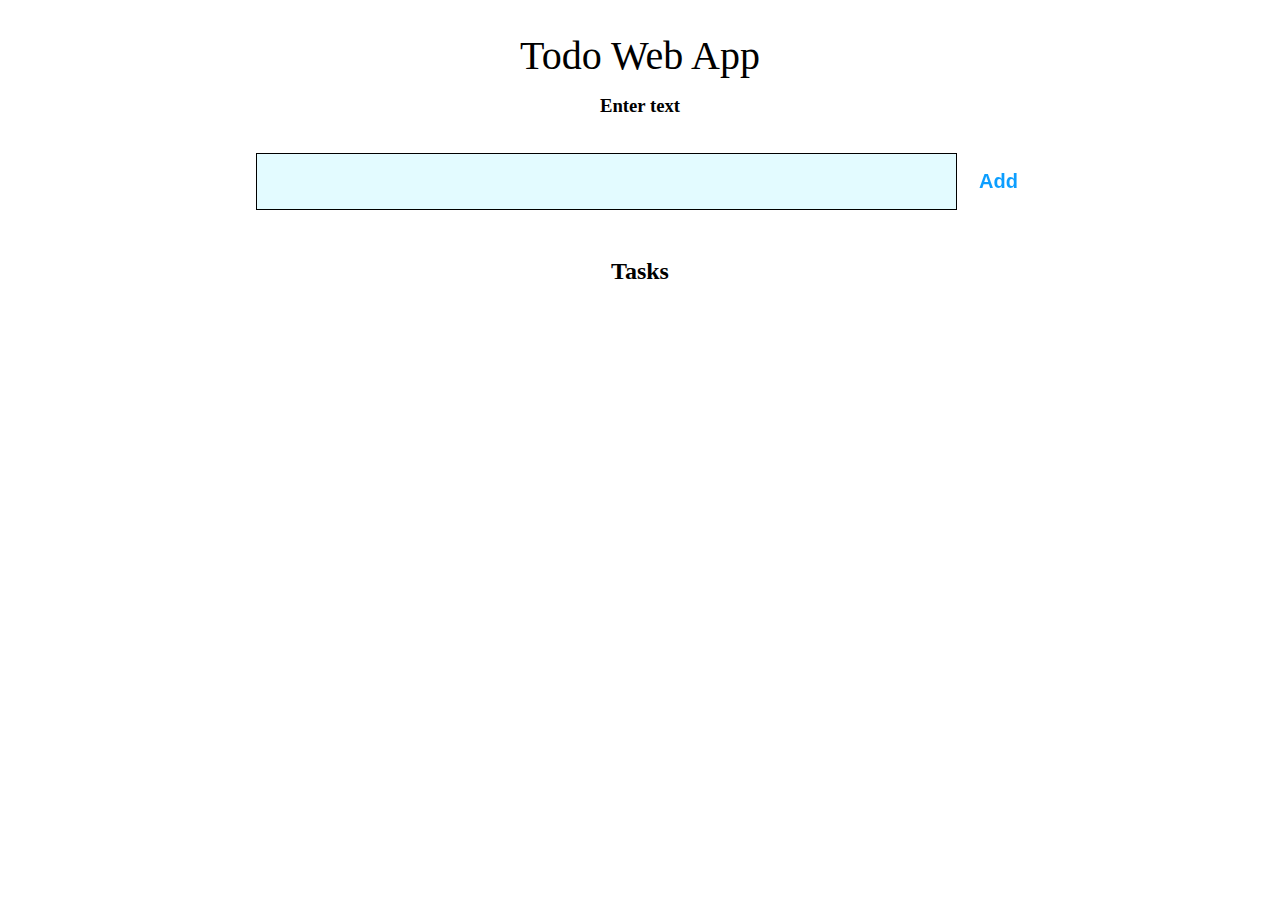
<file: to do list/index.html>
<!DOCTYPE html>
<html lang="en">
<head>
	<meta charset="UTF-8">
	<meta name="viewport" content="width=device-width, initial-scale=1.0">
	<title>Todo App</title>
	<link rel="stylesheet" href="style.css" />
</head>

<body>
	<header>
		<h1>Todo Web App</h1>
        <h3>Enter text</h3>
        <br><br>
		<form id="task-form">
			<input 
				type="text" 
				name="task-input" 
				id="task-input" />
			<input 
				type="submit"
				id="task-submit" 
				value="Add" />
		</form>
	</header>

	<main>
		<section class="task-list">
			<h2>Tasks</h2>
			<div id="tasks">
			</div>
		</section>
	</main>

	<script src="index.js"></script>
</body>
</html>
</file>
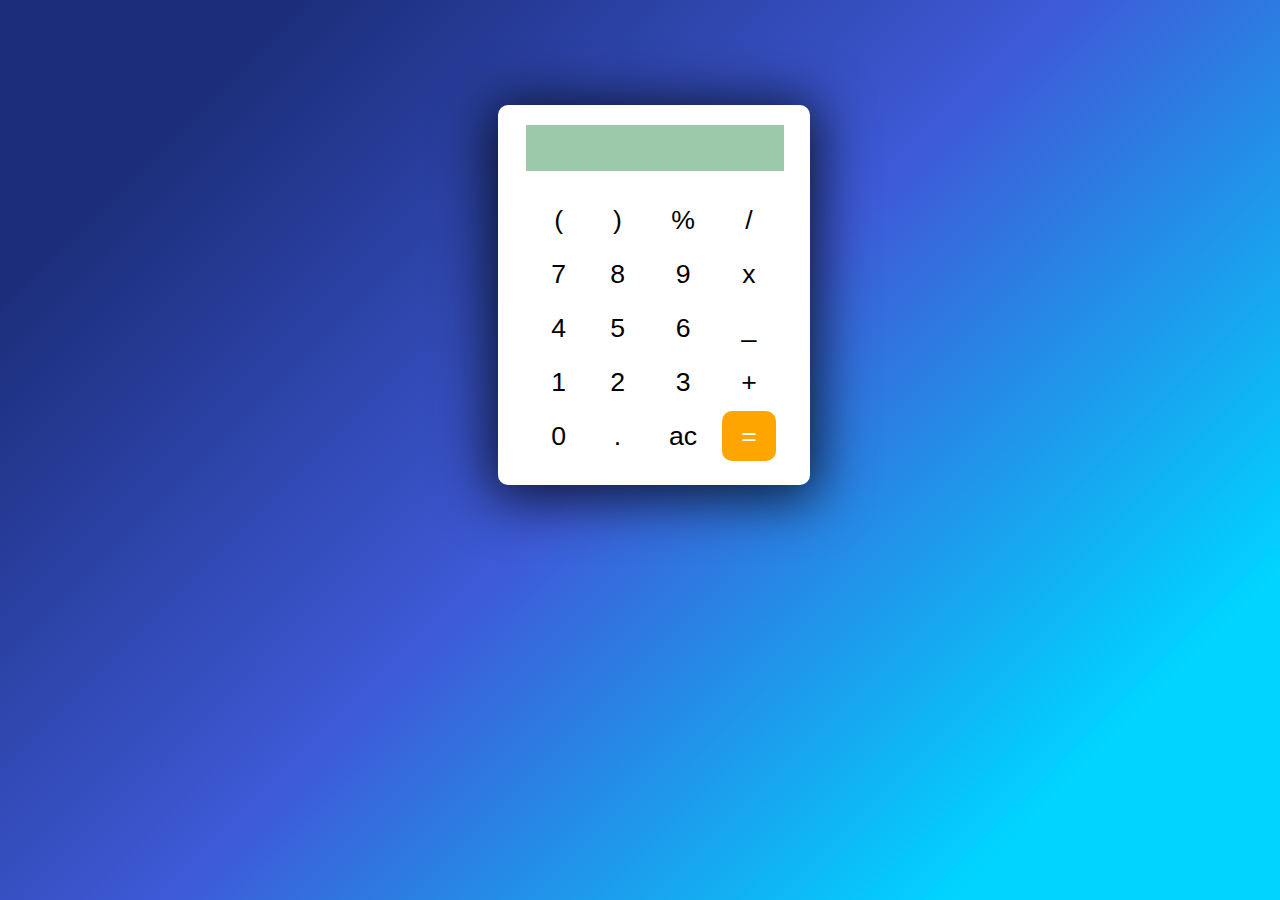
<file: calculator/calci.htm>
<!DOCTYPE html>
<html>
<head>
	<meta charset="utf-8">
	<meta name="viewport" content="width=device-width, initial-scale=1">
	<title>Calculator</title>
	<link rel="stylesheet" type="text/css" href="calci.css">
    
</head>
<body>
    <script>
        function dis(val) {
            document.getElementById("result").value+=val;
        }
        function solve() {
            let x = document.getElementById("result").value;
            document.getElementById("result").value = eval(x);
        }
        function clr() {
            document.getElementById("result").value = "";
        }
     </script>
	<div class="elements">
	<input type="text" id="result">
	<div class="cal">
		<table>
			<tr>
				<td><button onclick="dis('(')">(</button></td>
				<td><button onclick="dis(')')">)</button></td>
				<td><button onclick="dis('%')">%</button></td>
				<td><button onclick="dis('/')">/</button></td>
			</tr>
			<tr>
				<td><button onclick="dis('7')">7</button></td>
				<td><button onclick="dis('8')">8</button></td>
				<td><button onclick="dis('9')">9</button></td>
				<td><button onclick="dis('*')">x</button></td>
			</tr>
			<tr>
				<td><button onclick="dis('4')">4</button></td>
				<td><button onclick="dis('5')">5</button></td>
				<td><button onclick="dis('6')">6</button></td>
				<td><button onclick="dis('-')">_</button></td>
			</tr>
			<tr>
				<td><button onclick="dis('1')">1</button></td>
				<td><button onclick="dis('2')">2</button></td>
				<td><button onclick="dis('3')">3</button></td>
				<td><button onclick="dis('+')">+</button></td>
			</tr>
			<tr>
				<td><button onclick="dis('0')">0</button></td>
				<td><button onclick="dis('.')">.</button></td>
                <td><button onclick="clr()">ac</button></td>
				<td><button class="ans" onclick="solve()">=</button></td>
			</tr>
		</table>
	</div>
    <div class="sci">
        <table></table>
    </div>
    </div>
</body>
</html>
</file>
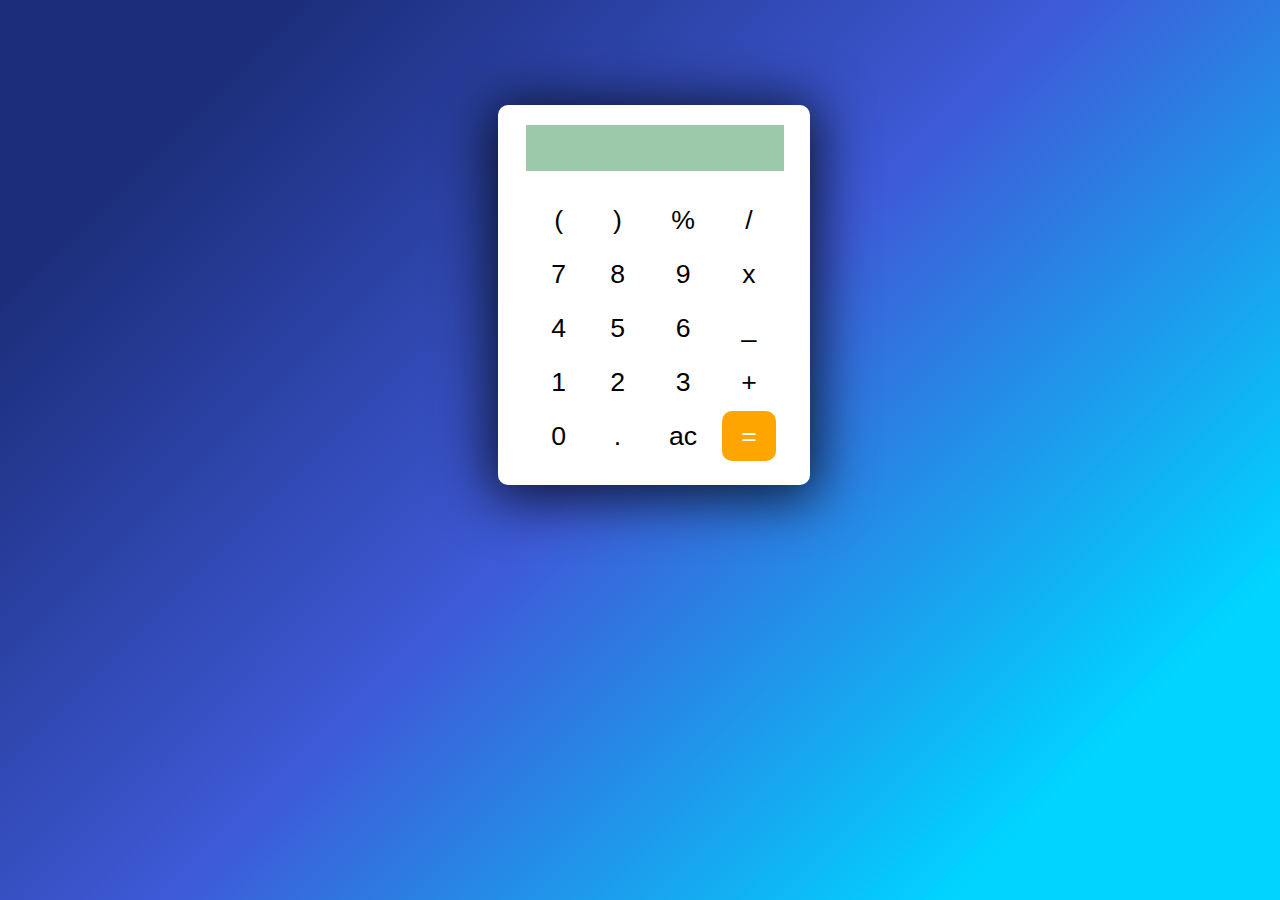
<file: calculator/calci.html>
<!DOCTYPE html>
<html>
<head>
	<meta charset="utf-8">
	<meta name="viewport" content="width=device-width, initial-scale=1">
	<title>Calculator</title>
	<link rel="stylesheet" type="text/css" href="calci.css">
    
</head>
<body>
    <script>
        function dis(val) {
            document.getElementById("result").value+=val;
        }
        function solve() {
            let x = document.getElementById("result").value;
            document.getElementById("result").value = eval(x);
        }
        function clr() {
            document.getElementById("result").value = "";
        }
     </script>
	<div class="elements">
	<input type="text" id="result">
	<div class="cal">
		<table>
			<tr>
				<td><button onclick="dis('(')">(</button></td>
				<td><button onclick="dis(')')">)</button></td>
				<td><button onclick="dis('%')">%</button></td>
				<td><button onclick="dis('/')">/</button></td>
			</tr>
			<tr>
				<td><button onclick="dis('7')">7</button></td>
				<td><button onclick="dis('8')">8</button></td>
				<td><button onclick="dis('9')">9</button></td>
				<td><button onclick="dis('*')">x</button></td>
			</tr>
			<tr>
				<td><button onclick="dis('4')">4</button></td>
				<td><button onclick="dis('5')">5</button></td>
				<td><button onclick="dis('6')">6</button></td>
				<td><button onclick="dis('-')">_</button></td>
			</tr>
			<tr>
				<td><button onclick="dis('1')">1</button></td>
				<td><button onclick="dis('2')">2</button></td>
				<td><button onclick="dis('3')">3</button></td>
				<td><button onclick="dis('+')">+</button></td>
			</tr>
			<tr>
				<td><button onclick="dis('0')">0</button></td>
				<td><button onclick="dis('.')">.</button></td>
                <td><button onclick="clr()">ac</button></td>
				<td><button class="ans" onclick="solve()">=</button></td>
			</tr>
		</table>
	</div>
    <div class="sci">
        <table></table>
    </div>
    </div>
</body>
</html>
</file>
<file: to do list/style.css>
:root {
	--darkest: #000000;
	--darker: #4d4d4d;
	--grey: #ffffff;
	--blue: #0c9eff;
	--light : rgb(227, 251, 255);
}

* {
	margin: 0;
	box-sizing: border-box;
    text-align: center;
}

body {
	display: flex;
	flex-direction: column;
	min-height: 100vh;
	color: #000;
}

header {
	padding: 2rem 1rem;
	max-width: 800px;
	width: 100%;
	margin: 0 auto;
}

header h1{ 
	font-size: 2.5rem;
	font-weight: 300;
	color: var(--darkest);
	margin-bottom: 1rem;
}

#task-form {
	display: flex;
}

input, button {
	appearance: none;
	border: none;
	outline: none;
	background: none;
}

#task-input {
	flex: 1 1 0%;
	background-color: var(--light);
	padding: 1rem;
	margin-right: 1rem;
	color: var(--darkest);
	font-size: 1.25rem;
    border: 1px solid black;
}

#task-input::placeholder {
	color: var(--darkest);
}

#task-submit {
	color: var(--blue);
	font-size: 1.25rem;
	font-weight: 700;
	background-color: var(--blue);
	-webkit-background-clip: text;
	-webkit-text-fill-color: transparent;
	cursor: pointer;
	transition: 0.4s;
}

#task-submit:hover {
	opacity: 0.8;
}

#task-submit:active {
	opacity: 0.6;
}

main {
	flex: 1 1 0%;
	max-width: 800px;
	width: 100%;
	margin: 0 auto;
}

.task-list {
	padding: 1rem;
}

.task-list h2 {
	font-size: 1.5rem;
	fzont-weight: 300;
	color: var(--darkest);
	margin-bottom: 1rem;
}

#tasks .task {
	display: flex;
	justify-content: space-between;
	background-color: var(--darker);
	padding: 2rem;
	border-radius: 1rem;
	margin-bottom: 1rem;
}

.task .content {
	flex: 1 1 0%;
}

.task .content .text {
	color: var(--light);
	font-size: 1.125rem;
	width: 100%;
	display: block;
	transition: 0.4s;
}

.task .content .text:not(:read-only) {
	color: var(--blue);
}

.task .actions {
	display: flex;
	margin: 0 -0.5rem;
}

.task .actions button {
	cursor: pointer;
	margin: 0 0.5rem;
	font-size: 1.125rem;
	font-weight: 700;
	text-transform: uppercase;
	transition: 0.4s;
}

.task .actions button:hover {
	opacity: 0.8;
}

.task .actions button:active {
	opacity: 0.6;
}

.task .actions .edit {
	background-color: var(--blue);
	-webkit-background-clip: text;
	-webkit-text-fill-color: transparent;
}

.task .actions .delete {
	color: crimson;
}
</file>
<file: calculator/calci.css>
*{
	margin: 0;
	border: none;
	padding: 0;
}
body{
    background: rgb(28,46,123);
    background: linear-gradient(135deg, rgba(28,46,123,1) 14%, rgba(62,90,215,1) 49%, rgba(0,212,255,1) 85%);
    background-repeat: no-repeat;
    background-size: cover;
    background-attachment: fixed;
}
.elements {
	text-align: center;
    background-color: white;
    border-radius: 5px;
    width: 150px;
    padding-top: 10px;
    padding-bottom: 10px;
    padding-left: 3px;
    padding-right: 3px;
    margin-left: 45%;
    transform: scale(2);
    margin-top: 200px;
    box-shadow: 0px 3px 27px 4px rgba(0,0,0,0.75);
}
.elements input[type=text]{
	background-color: rgb(156, 201, 169);
	border: none;
	padding-top: 5px;
	padding-bottom: 7px;
	padding-right: 4px;
	padding-left: 4px;
	width: 121px;
	font-size: 10px;
    text-align: end;
}
.elements input[type=text]:focus{
	outline: none;
}
.cal{
	display: flex;
	justify-content: center;
	text-align: center;
}
.cal table{
	 padding-top: 10px;
}
.cal button{
	padding-left: 10px;
	padding-top: 5px;
	padding-bottom: 5px;
	padding-right: 10px;
	background-color: white;
    border-radius: 5px;
}
.cal button:hover{
	background-color: rgba(219, 219, 219);
    border-radius: 5px;
}
.ans{
    background: orange !important;
    color: white;
}
.ans:hover{
    background:red !important;
}
</file>
